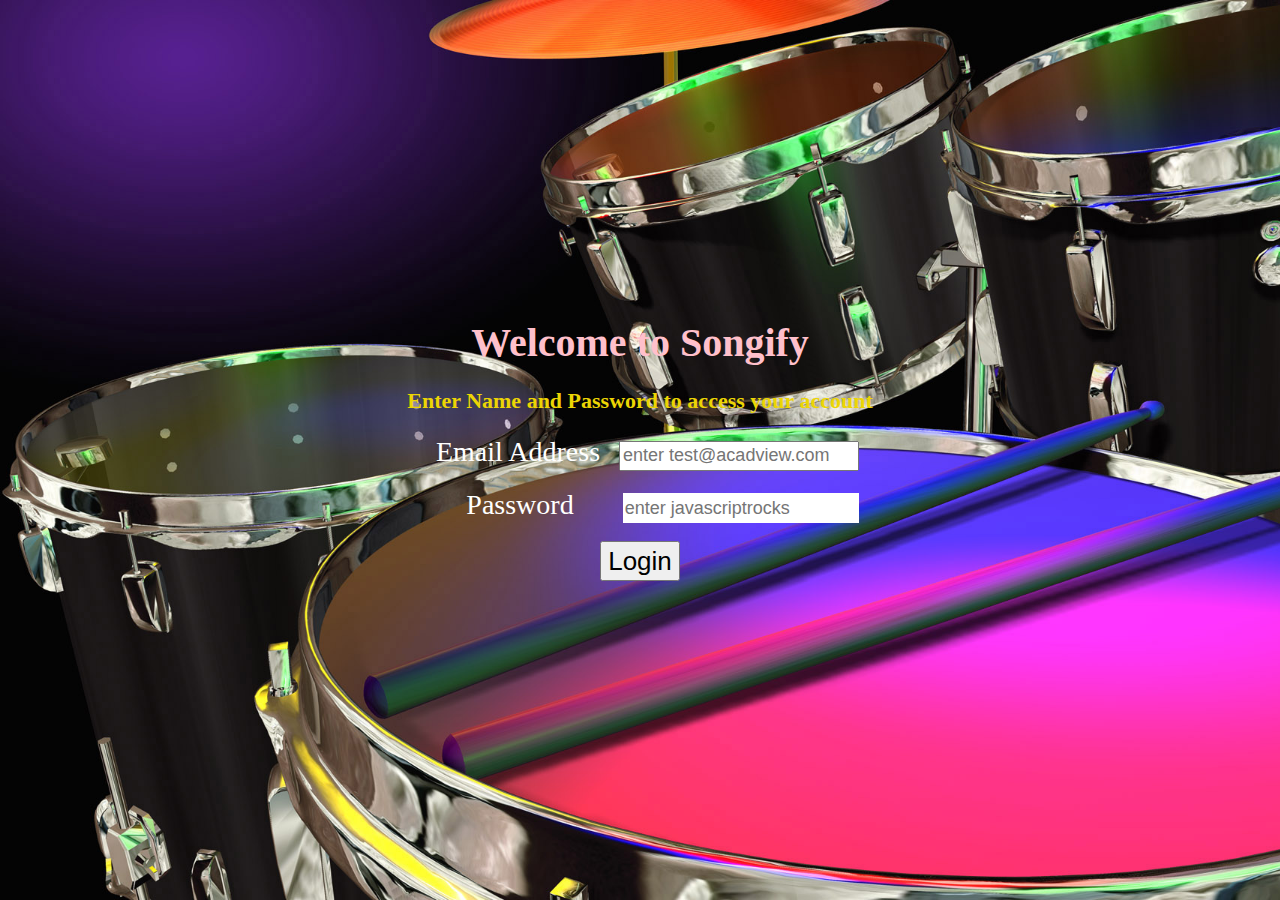
<file: index.html>
<!DOCTYPE html>
<html lang="en">

<head>
    <meta charset="UTF-8">
    <title> Song App</title>
    <link rel="stylesheet" type="text/css" href="font-awesome.css">
    <link rel="stylesheet" type="text/css" href="https://cdn.datatables.net/1.10.15/css/jquery.dataTables.min.css"> <!--css link for using datatables-->
    <link rel="stylesheet" href="song.css">
</head>

<body>
    
	<div class="wrapper" >
   <form name="login" class="welcome-screen">
            <h1 style="color:pink; font-size: 40px"> Welcome to Songify </h1>
            <h3 style="color:#ecd504; font-size: 22px"> Enter Name and Password to access your account </h3>
            <div>   <!-- by using div it makes inline -->
            <label style="color:white; font-size:28px; padding:15px">Email Address</label>
            <input type="text" placeholder="enter test@acadview.com" class="email" name="userid"/> 
            </div>
            <div>
           <br> <label style="color:white; color:white; font-size:28px; padding:45px">Password</label>
            <input type="password" placeholder="enter javascriptrocks" class="pswrd" name="pswrd"/>
            </div>
           <br> <input type="button" onclick="check(this.form)" class="submit" value="Login"/>
            
    </form> 
       <!-- <form name="loginform" class="welcome-screen"> -->
	   <!-- <section class="welcome-screen"> -->
            
           <!--  <div class="input-wrapper">
                <div class="email">
                  <label style="color:blue; font-size:30px; padding:5px">Email Address </label>
                  <input type="text" name="email" placeholder="Enter Test@acadview" required="Test@acadview.com" id="name-input" style="font-size: 18px; height:30px"> <br> <br>
                </div>
                <div>
                  <label style="color:blue; font-size:30px; padding:35px">Password  </label>
                  <input type="text" name="password" placeholder="Enter Javascriptrocks" id="name-input" required="" style="font-size: 18px; height:30px"> <br> <br>
                </div>
                <input type="button" onclick="check(this.form)" class="Submit" value="Login"/>

            </div> -->
       <!--  </section> -->
       </form>

		<div class="main hidden">
            <header>
                <div class="right floated user-name"> </div>
            </header>
            <section class="content">
                <audio  src="song1.mp3"></audio>

                 <!--div id="songs"-->  <!--formats of datatables . by using this we see something at top-->
                     <!--div class="list-headers">
                       ...
                    </div>
                    <div class="song-list">
                        ...
                     </div>
                        ....
                </div-->     <!--change in table form-->
               <table id="songs">
   				<thead class="list-headers">
           			<tr>
           			 	<td> Title </td>
            				<td> Artist </td>
           			     <td> Album </td>
            				<td> Duration </td>
      				</tr>
      			</thead>
        <!-- <div class="song-list"> -->
           		<tbody>
           		 	<tr class="song" id="song1">
                			<td class="song-name"></td>
                			<td class="song-artist"></td>
                			<td class="song-album"></td>
              			     <td class="song-length"></td>
           		     </tr>
           		     <tr class="song" id="song2">
                			<td class="song-name"></td>
               		     <td class="song-artist"></td>
                              <td class="song-album"></td>
                              <td class="song-length"></td>
           		     </tr>
            			<tr class="song" id="song3">
              				<td class="song-name"></td>
                              <td class="song-artist"></td>
                              <td class="song-album"></td>
                              <td class="song-length"></td>
                         </tr>
                         <tr class="song" id="song4">
                              <td class="song-name"></td>
               			<td class="song-artist"></td>
               			<td class="song-album"></td>
               			<td class="song-length"></td>
            			</tr>
        <!-- </div> -->
    				</tbody>
    			</table>    <!--after conerting in table it get totally changed and become white bcoz datatables want some their css so we just override >
        


				<!--div class="list-headers">
					<div> Title </div> 
					<div> Artist </div>
					<div> Album </div>
					<div> Duration </div>
				</div>
				<div class="song-list">
					<div class="song" id="song1">      
						<span class="song-name"></span>  
						<span class="song-artist"></span>
						<span class="song-album"></span>
						<span class="song-length"></span>     
					</div>
					<div class="song" id="song2">
						<span class="song-name"></span>
						<span class="song-artist"></span>
						<span class="song-album"></span>
						<span class="song-length"></span>
					</div>
					<div class="song" id="song3">
						<span class="song-name"></span>
						<span class="song-artist"></span>
						<span class="song-album"></span>
						<span class="song-length"></span>
					</div>
					<div class="song" id="song4">
						<span class="song-name"></span>
						<span class="song-artist"></span>
						<span class="song-album"></span>
						<span class="song-length"></span>
					</div>
							<!--span class="song-name"></span>
							<span class="song-artist"></span>
							<span class="song-album"></span>
							<span class="song-length"></span-->
				
				<div class="current-song-wrapper">
       				 <img src="img/Badrinath-Ki-Dulhania.jpg" class="current-song-image"> 
      		    	<div>
       				 	<p class="current-song-name">Tamma Tamma Again</p>
       				    <p class="current-song-album">Badrinath ki Dulhania</p>
       				</div>
       			</div>
            </section>
            <footer>
                <div class="controls">
                    <div class="player-buttons">
                          <i class="fa fa-random clickable disabled" aria-hidden="true"></i>
                          <i class="fa fa-step-backward clickable" aria-hidden="true"></i>
                          <i class="fa fa-play clickable play-icon" aria-hidden="true"></i>
                          <i class="fa fa-step-forward clickable" aria-hidden="true"></i>
                          <i class="fa fa-repeat disabled clickable" aria-hidden="true"></i>
                          <i class="fa fa-volume-up" aria-hidden="true" style="font-size:24px"></i>
                          <i class="fa fa-volume-off" aria-hidden="true" style="font-size:24px"></i>
                    </div>
                    <div class="progress-wrapper">
						          <span class="time-elapsed"> </span>
						    	      <div class="player-progress">
								        <div class="progress-filled"> </div>
							          </div>
                        <span class="song-duration"></span>


                          <form action="drum kit/drumkit.html" id="button1">   <!-- here we link drum html file -->
                          <input type="submit" value="DRUM KIT">
                          </form>
                    </div>
                </div>
            </footer>
        </div>
    </div>
    <script src="jquery.js">
    </script>
	<script src="https://cdn.datatables.net/1.10.15/js/jquery.dataTables.min.js"> //link for adding js file for datatables
    </script>
    <script src="song.js">      //put all jquery  in diff file ie main.css and for separation of this javascript from index file we called "SEPARATION OF CONCERNS" 
    </script>
</body>

</html>
</file>
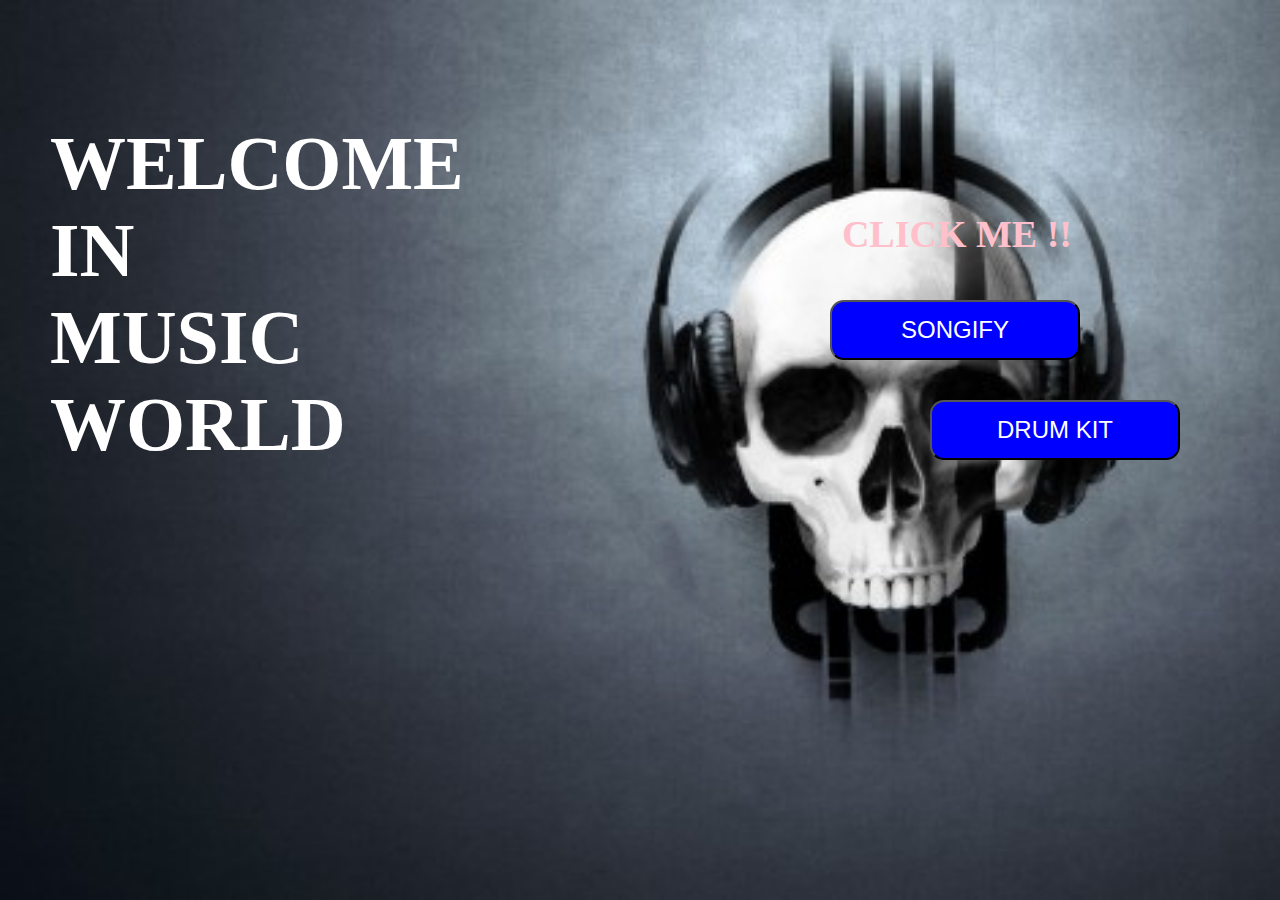
<file: welcome.html>
<html>
<head>
</head>
<style>
body{             /*aboslute and relative property help in shifting the word click me on top of the button*/
	position:relative; 
text-align: left;
margin-left: 50px;
margin-top: 120px;
font-size: 38px;
color:white;
font-family: "Lucida Handwriting";
}
h2{
	position:absolute;
	text-align: right;
	right:200px;
top:60px;
font-size: 38px;
color:white;
font-family: "Lucida Handwriting";
color:pink;
}
.music{
background-repeat: no-repeat;
background-size:cover;

}
input{
	border-radius:14px;
	font-size:24px;
	background-color: blue;
	color:white;
	height:60px;
	width:250px;

}
#button1{
	position:fixed;
	right:100px;
	top:400px;
}
#button2{
	position:fixed;
	top:300px;
	right:200px;
}
</style>
<body background="music.jpg" class="music">
	<h1>WELCOME<br> IN <br>MUSIC <br>WORLD</h1>
	<h2> CLICK ME !!</h2>
	
	<form action="drum.html" id="button1">
	<input type="submit" value="DRUM KIT">
	</form>
	<form action="song.html" id="button2">
	<input type="submit" value="SONGIFY">
	</form>
</body>
</html>
</file>
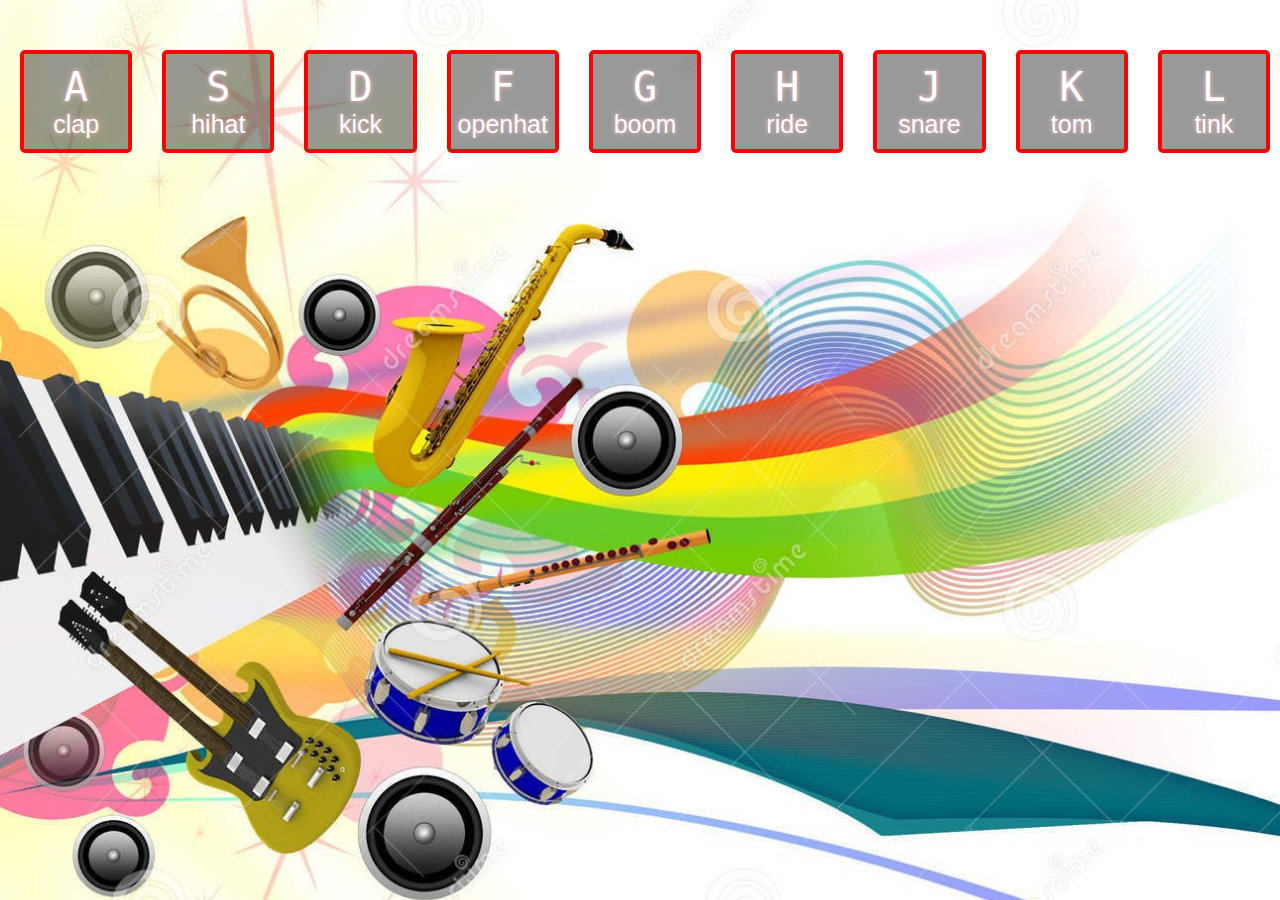
<file: drum kit/drumkit.html>
<html>
	<head>
		<title>drum kit</title>
		<link rel="stylesheet" type="text/css" href="drumkit.css"> <!-- LINK TO CSS -->
	</head>
	<body class="body1" src="welcome1.jpg">
		<div class="keys"> <!-- MAIN DIV -->
    <div class="key key1">						<!-- SMALL DIVS -->
      <kbd>A</kbd>
      <span class="sound">clap</span>
    </div>
    <div  class="key key2">
      <kbd>S</kbd>
      <span class="sound">hihat</span>
    </div>
    <div  class="key key3">
		<kbd>D</kbd>
		<span class="sound">kick</span>
    </div>
    <div  class="key key4">
      <kbd>F</kbd>
      <span class="sound">openhat</span>
    </div>
    <div  class="key key5">
      <kbd>G</kbd>
      <span class="sound">boom</span>
    </div>
    <div  class="key key6">
      <kbd>H</kbd>
      <span class="sound">ride</span>
    </div>
    <div  class="key key7">
      <kbd>J</kbd>
      <span class="sound">snare</span>
    </div>
    <div  class="key key8">
      <kbd>K</kbd>
      <span class="sound">tom</span>
    </div>
    <div  class="key key9">
      <kbd>L</kbd>
      <span class="sound">tink</span>
    </div>
  </div>	
		<audio src="sounds/sound1.mp3" class="audio1"></audio>  <!-- AUDIO SOURCES  -->
		<audio src="sounds/sound2.mp3" class="audio2"></audio>
		<audio src="sounds/sound3.mp3" class="audio3"></audio>
		<audio src="sounds/sound4.mp3" class="audio4"></audio>
		<audio src="sounds/sound5.mp3" class="audio5"></audio>
		<audio src="sounds/sound6.mp3" class="audio6"></audio>
		<audio src="sounds/sound7.mp3" class="audio7"></audio>
		<audio src="sounds/sound8.mp3" class="audio8"></audio>
		<audio src="sounds/sound9.mp3" class="audio9"></audio>
		 <script src="jquery.js">
    </script>
		<script>
		function toggleSong(song) 									// FUNN for play and and pauseing
		{
			//var song = document.querySelector('audio');
			if(song.paused == true) {
			//console.log('Playing');
			//$('.play-icon').removeClass('fa-play').addClass('fa-pause');
			song.play();
			return;
			}
			else {
			//console.log('Pausing');
			//$('.play-icon').removeClass('fa-pause').addClass('fa-play');
			song.currentTime=0;												//this will stop the current song 
			song.play();
			return;
			//key.addClass("playing");
			}
		}
		
		
		$('body').on('keypress', function(event)							//body pr keypressing ka key event hai 
		{
			if (event.keyCode == 65 || event.keyCode==97)					// agar key code upper or lower ke ye huue to aag work hoga
				{
				var song = document.querySelector('.audio1');				// audio select ki
				setTimeout(function(){ $('.key1').addClass('playing');}, 30);		//animation ke liye class add ki 
				setTimeout(function(){ $('.key1').removeClass('playing');}, 100);// US Class ko remove kiya then 
				toggleSong(song);		// toggle ko call kiya 
				}
			else if (event.keyCode == 83 || event.keyCode==115)
				{
				var song = document.querySelector('.audio2');
				setTimeout(function(){ $('.key2').addClass('playing');}, 30);
				setTimeout(function(){ $('.key2').removeClass('playing');}, 100);
				toggleSong(song);
				//song.play();
				}
			else if (event.keyCode == 68 || event.keyCode==100)
				{
				var song = document.querySelector('.audio3');
				setTimeout(function(){ $('.key3').addClass('playing');}, 30);
				setTimeout(function(){ $('.key3').removeClass('playing');}, 100);
				toggleSong(song);
				//song.play();
				}
			else if (event.keyCode == 70 || event.keyCode==102)
				{
				var song = document.querySelector('.audio4');
				setTimeout(function(){ $('.key4').addClass('playing');}, 30);
				setTimeout(function(){ $('.key4').removeClass('playing');}, 100);
				toggleSong(song);
				//song.play();
				}
				else if (event.keyCode == 103 || event.keyCode==71)
				{
				var song = document.querySelector('.audio5');
				setTimeout(function(){ $('.key5').addClass('playing');}, 30);
				setTimeout(function(){ $('.key5').removeClass('playing');}, 100);
				toggleSong(song);
				//song.play();
				}
				else if (event.keyCode == 104 || event.keyCode==72)
				{
				var song = document.querySelector('.audio6');
				setTimeout(function(){ $('.key6').addClass('playing');}, 30);
				setTimeout(function(){ $('.key6').removeClass('playing');}, 100);
				toggleSong(song);
				//song.play();
				}
				else if (event.keyCode == 106 || event.keyCode==74)
				{
				var song = document.querySelector('.audio7');
				setTimeout(function(){ $('.key7').addClass('playing');}, 30);
				setTimeout(function(){ $('.key7').removeClass('playing');}, 100);
				toggleSong(song);
				//song.play();
				}
				else if (event.keyCode == 107 || event.keyCode==75)
				{
				var song = document.querySelector('.audio8');
				setTimeout(function(){ $('.key8').addClass('playing');}, 30);
				setTimeout(function(){ $('.key8').removeClass('playing');}, 100);
				toggleSong(song);
				//song.play();
				}
				else if (event.keyCode == 108 || event.keyCode==76)
				{
				var song = document.querySelector('.audio9');
				setTimeout(function(){ $('.key9').addClass('playing');}, 30);
				setTimeout(function(){ $('.key9').removeClass('playing');}, 100);
				toggleSong(song);
				//song.play();
				}
				else
				{															// if wrong key press ki to ye message aayega 
					alert("wrong key");
				}
		});
		</script>
	</body>
</html>
</file>
<file: song.css>
*,
*:after,
*:before {
    box-sizing: border-box;
}

html,
body {
    height: 100%;
    width: 100%;
    border: 0;
    margin: 0;
    font-size: 16px;
}

h1 {
    border: 0;
    margin: 0;
}

.wrapper {
    height: 100%;
    width: 100%;
    background-color: #BBB;
}

.welcome-screen {
    background-image: url(welcome11.jpg);
    background-size: cover;
    height: 100%;
    width: 100%;
    display: flex;
    flex-direction: column;
    justify-content: center;
    align-items: center;
}

.main {
    width: 100%;
    height: 100%;
    display: flex;
    flex-direction: column;
    color: white;
    background-color: #1f1f1f;
}

.main header {
    height: 80px;
    background-color: #282828;
    padding: 1rem;
    color: #FFF;
}

.main .content { 
    flex:1;
    background-color: #1f1f1f;
}

.main footer {
    height: 80px;
    background-color: #282828;
    padding-top: 1rem;
}

.player-buttons {
    display:flex;
    font-size: 1.5rem;
    justify-content: center;
    align-items: right;
}

.hidden {
    display: none;
}

.right.floated {
    float: right;
}

.clickable {
    cursor: pointer;
}

.error {
    border: 2px solid red;
}

.progress-wrapper {
    margin-top: 0.3rem;
    display: flex;
    justify-content: center;
    align-items: center;
}

.progress-wrapper span {
    color:black;
    left-margin:1px;
}

.player-progress {
    height: 8px;
    width: 800px;
    background-color: #3d3d3d;
    border-radius: 4px;
    right:50px;
}

.progress-filled {
    background-color: #959595;
    height: 8px;
    border-radius: 4px;
    width: 0;

}

.main .content {
    width: 800px;
    margin: 2rem auto;
}

.list-headers {
    padding-bottom: 0.5rem;
    border-bottom: 1px solid rgba(255,255,255,0.5);
}

.list-headers > div {
    width: 150px;
    display: inline-block;
}

.list-headers > div:first-child {
    width: 330px;
}

.list-headers > div:last-child {
    text-align: right;
}

.song-list .song {
    padding-top: 0.5rem;
    padding-bottom: 0.5rem;
    border-bottom: 1px solid rgba(255,255,255,0.5);
    min-height: 30px;
    cursor: pointer;
}

.song > span {
    display: inline-block;
    width: 150px;
    overflow: hidden;
    height: 1.2rem;                //increased by o.5em
    padding-top: 5px;         //self given
}
.song > span:first-child {
    width: 330px;
}

.song .song-duration {
    text-align: right;
}

.song-list .song:hover {
    background-color: #282828;
}


.song-length {
    text-align: right;
}
.content {
    position: relative;
}
.current-song-wrapper {
    position: absolute;
    bottom: 0;
    display: flex;
}

.current-song-image {
    height: 100px;
    width: 100px;
    margin-right: 1rem;
}

.current-song-name {
    font-size: 1.4rem;
    margin-top: 4px;
    margin-bottom: 0;
}

.current-song-album {
    margin-top: 0.4rem;
}
/*DataTables overrides*/
table.dataTable tbody tr {
    background-color: initial;
}
#songs_info {
    display: none;
}

#songs_filter {
    color: transparent;
}
#songs_filter input {
    width: 400px;
    margin-bottom: 1rem;
    font-size: 16px;
}
  .player-buttons .fa {
    margin-right: 2rem;
}

.fa.disabled {
    color: gray;
}      

#button1{
    position:fixed;
    right:80px;
    bottom:40px;
    font-size:20px;
    
}
.submit{
    font-size: 26px; 
    height:40px; 
    margin-right:100px;
    margin-left:100px;
}
.email{
    font-size: 18px; 
    height:30px;
    display: inline;
    
}
.pswrd{
    font-size: 18px; 
    height:30px;
    border:red;
}
</file>
<file: drum kit/drumkit.css>
html {
  font-size: 10px;
   background-image: url(welcome1.jpg);
  background-size: cover;
}
body{
  margin: 0;
  padding: 0;
  font-family: sans-serif;
}
.keys {
  display: flex;
  flex: 1;
}
.key {
  border: .4rem solid red;
  border-radius: .5rem;
  margin: 1rem;
  margin-top:50px;
  margin-left:20px;
  font-size: 2.5rem;
  padding: 1rem .5rem;
  transition: all .07s ease;
  width: 10rem;
  text-align: center;
  color: white;
  background: rgba(0,0,0,0.4);
  text-shadow: 0 0 .5rem pink;
}
kbd {
  display: block;
  font-size: 4rem;
}
.playing {
  transform: scale(1.1);
  border-color: #ffc600;
  box-shadow: 0 0 5rem blue;
}
</file>
